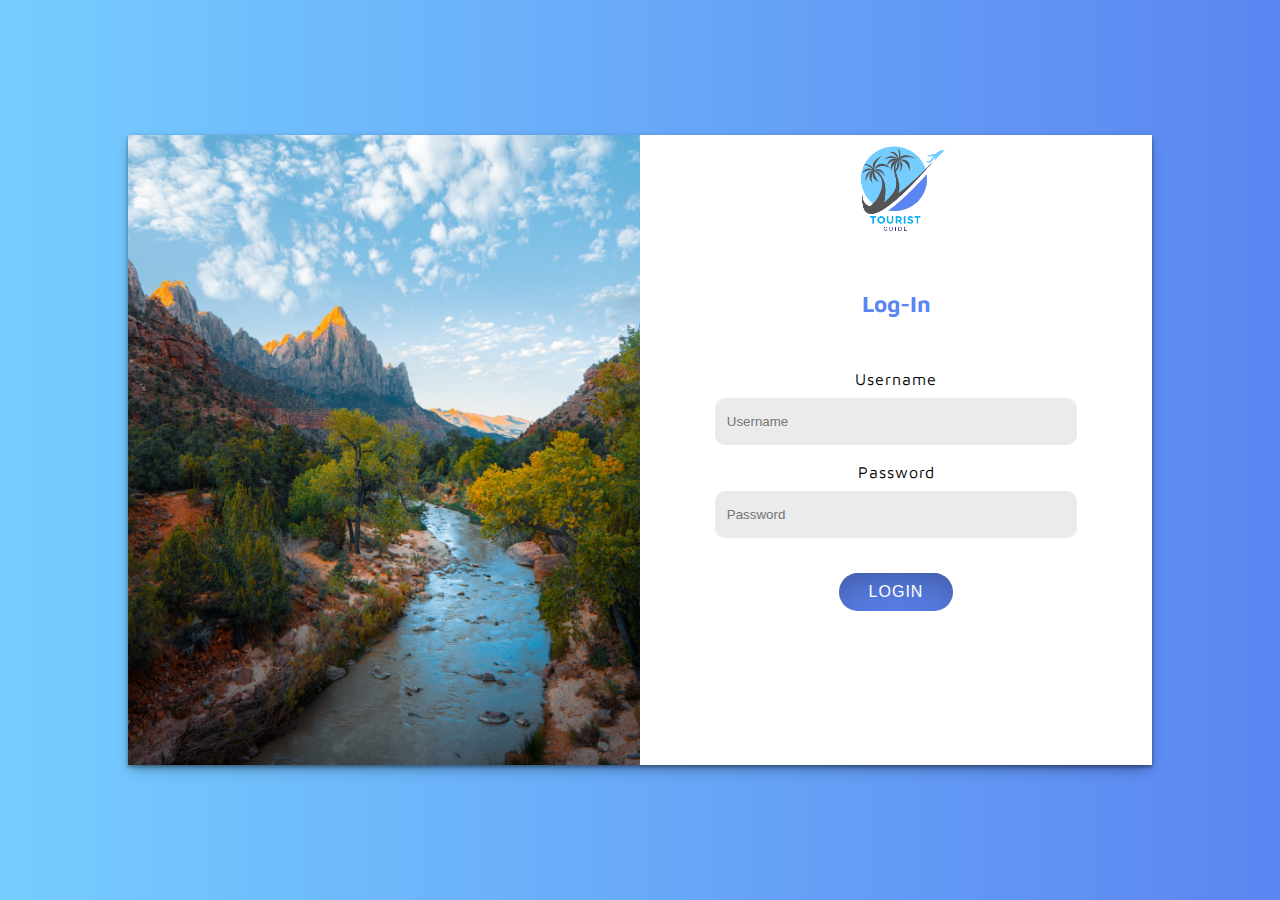
<file: login.html>
<!DOCTYPE html>
<html lang="en">
<head>

  <link rel="website icon" type="png" href="img/TG-Logo-2.1.png">

  <meta charset="UTF-8">
  <meta http-equiv="X-UA-Compatible" content="IE=edge">
  <meta name="viewport" content="width=device-width, initial-scale=1.0">
  <link rel="stylesheet" href="login.css">
  <title>Document</title>

</head>

<body>
  
<div class="background">
   <div class="main-div">
      <div class="content-1">
         <div class="img"> </div>
            <div class="content-2">
               <div class="formdiv">

                  <div class="form-logo">
                  <img class="logo" src="img/TG-Logo-2.png" alt="">
                  </div>

                <div class="inputs"> 
                  <div class="l-in"><h1>Log-In</h1></div>
                    <form action="" id="loginForm" >
                        <label for="" class="labels">Username  </label>
                        <input  type="text" name="Username" id="Usern" placeholder="Username">
                        <br>
                        <label for="" class="labels">Password  </label>
                        <input type="password" name="Password" id="Passw" placeholder="Password">
                        <input type="submit" value="LOGIN" class="btn" onsubmit="onSub()">
                    </form>

                        <p id="message"></p>

                  </div>
                </div> 
               </div>
       </div>
     </div>
  </div>

  <script>

const validUsername = "rajdeep";
const validPassword = "baria09";


document.getElementById("loginForm").addEventListener("submit", function(event) {
  event.preventDefault(); 


  const username = document.getElementById("Usern").value;
  const password = document.getElementById("Passw").value;

 
  if (username === validUsername && password === validPassword) {
    
    window.location.href = "m-file.html";
  } else {
    document.getElementById("message").innerHTML = "Invalid username or password.";
  }

  document.getElementById("Usern").value = "";
  document.getElementById("Passw").value = "";
});

  </script>
  
</body>
</html>
</file>
<file: login.css>
@import url('https://fonts.googleapis.com/css2?family=Aoboshi+One&family=Changa:wght@300&family=Crimson+Text:ital@1&family=Kalam:wght@300&family=Maven+Pro&family=Righteous&family=Slackside+One&family=Titillium+Web:wght@300&display=swap');
@import url('https://fonts.googleapis.com/css2?family=Saira&display=swap');

body {
    margin: 0;
    padding: 0;
    box-sizing: border-box;
    font-family: 'Maven Pro', sans-serif;
  }
  
  .background {
    width: 100%;
    height: 100vh;
    background: linear-gradient(to right, #75cdff, #5b85f1);
    display: flex;
    align-items: center;
    justify-content: center;
  }

  .main-div{
    width: 100%;
    height: 70vh;
    border-radius: 10px;
    background: linear-gradient(to right, #75cdff, #5b85f1);
    display: flex;
    justify-content: center;
    align-items: center;
  }
  
  .content-1 {
    width: 80%;
    height: 70vh;
    display: flex;
    align-items: center;
    justify-content: center;
    box-shadow: rgba(0, 0, 0, 0.4) 0px 2px 4px, rgba(0, 0, 0, 0.3) 0px 7px 13px -3px, rgba(0, 0, 0, 0.2) 0px -3px 0px inset;

  }
  
  .content-1 .img h1 {
    font-size: 2.1em;
  }
  
  .content-1 .img p {
    font-size: 0.8em;
    font-family: 'Saira', sans-serif;
  }
  
  .img {
    width: 70%;
    background: url(img/login-page-img.jpg);
    background-repeat: no-repeat;
    background-size: cover;
    background-position: center;
  }

  
  .img,
 .content-2 {
  width: 50%;
  height: 100%;
    text-align: center;
    color: black;
  }
  
 .content-2{
    background-color: white;
  }

  .formdiv{
    width: 100%;
    height: auto;
  }

  /* logo  */

  .form-logo{
    height: 15vh;
  }

  .form-logo .logo{
    height: 100px
  }

  /* log-in text */

  .l-in{
    height: 5vh;
    width: 100%;
  }

  .l-in h1{
    position: relative;
    top: -25px;
    font-size: 1.4rem;
    color: #5b85f1;
  }

  #loginForm{
    display: flex;
  justify-content: center;
  align-items: center;
  flex-direction: column;
  margin-top: 10px;
  }
  
  .inputs {
    width: 100%;
    height: auto;
    position: relative;
    top: 30px;
  }
  
  .inputs .labels {
    color: black;
    font-size: 1rem;
    letter-spacing: 1px;
    margin-bottom: 10px;

  }

  
  
  #Usern , #Passw{
    width: 70%;
    border: none;
    background-color: #ebebeb;
    border-radius: 10px;
    height: 5vh !important;
  }

  ::placeholder{
    padding-left: 10px; 
  }
  
  .btn {
    background-color: black;
    color: white;
    background-color: #5b85f1;
    position: relative;
    top: 35px;
    border: none;
    padding: 10px 30px;
    border-radius: 50px;
    cursor: pointer;
    font-size: 1rem;
   letter-spacing: 1px;
   transition: 0.5s;
  box-shadow: rgba(50, 50, 93, 0.25) 0px 30px 60px -12px inset, rgba(0, 0, 0, 0.3) 0px 18px 36px -18px inset;
  }

   .btn:hover{
    background-color: black;
    box-shadow: rgba(0, 0, 0, 0.09) 0px 2px 1px, rgba(0, 0, 0, 0.09) 0px 4px 2px, rgba(0, 0, 0, 0.09) 0px 8px 4px, rgba(0, 0, 0, 0.09) 0px 16px 8px, rgba(0, 0, 0, 0.09) 0px 32px 16px;
  }

  .inputs #message{
    transform: translate(0px, 35px);
    color: red;
  }
  

  @media only screen and (max-width: 900px) {
    .main-div{
      width: 90%;
    height: 90vh;
    display: flex;
    justify-content: center;
    align-items: center;
    flex-direction: column;
    }
    
    .content-1 {
      flex-direction: column;
      height: 90vh;
      width: 80%;
    }
    
   .content-2{
      width: 100%;
    }
  
    .img {
      width: 100%;
      height: 50vh;
  }

  .form-logo .logo{
    height: 80px ;
  }

  .btn{
    width: 35%;
    font-size: 0.8rem;
    margin-bottom: 60px;
  }

  #Usern , #Passw{
    width: 80%;
  }

}
</file>
